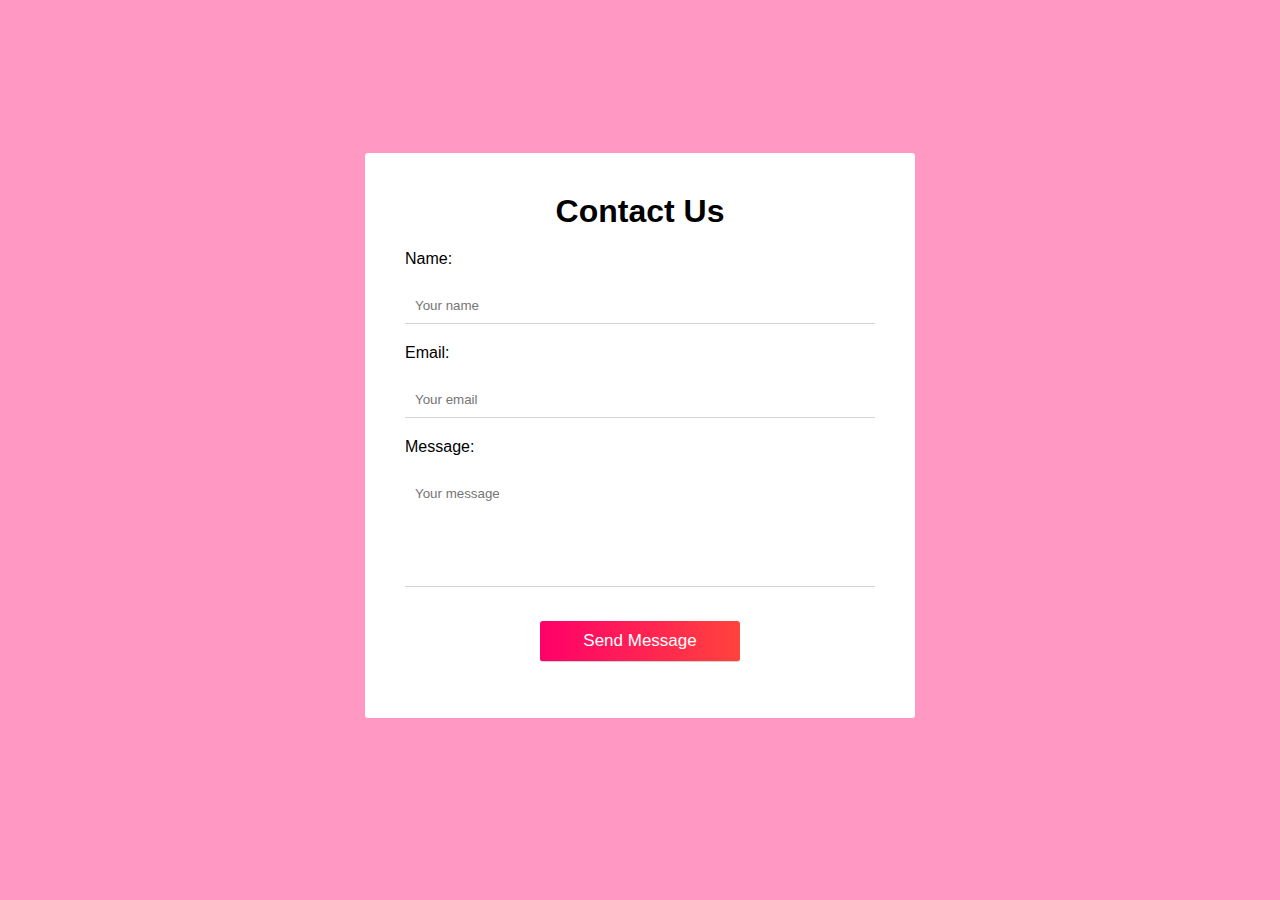
<file: index.html>
<!DOCTYPE html>
<html lang="en">
<head>
    <meta charset="UTF-8">
    <meta http-equiv="X-UA-Compatible" content="IE=edge">
    <meta name="viewport" content="width=device-width, initial-scale=1.0">
    <title>Project Title</title>
    <link rel="stylesheet" href="https://cdnjs.cloudflare.com/ajax/libs/font-awesome/5.14.0/css/all.min.css" integrity="sha512-1PK0gIY59xJ8Co*+NE6FZ+LOAZKjy+fkDaog==" crossorigin="anonymous"/>
    <link rel="stylesheet" href="styles.css">
</head>
<body>
    <div id="overlay">
        <form action="mail.php" method="post">
            <!-- preventDefault() method cancels the event if it is cancelable, meaning that the default action that belongs to the event will not occur.
            
            For example, this can be useful when:
                Clicking on a "Submit" button, prevent it from submitting a form.
                CLicking on a link, prevent the link from following the URL.
            Note: Not all events are cancelable. Use the cancelable property to find out if an event is cancelable.
            Note: The preventDefault() method does not prevent further propogation of an event through thte DOM. Use the stopPropagation() method to handle this.-->
            <h1>Contact Us</h1>

            <label for="name">Name:</label>
            <input type="text" id="name" placeholder="Your name">
            <small class="error"></small>

            <label for="email">Email:</label>
            <input type="text" id="email" placeholder="Your email">
            <small class="error"></small>

            <label for="text">Message:</label>
            <textarea id="message" placeholder="Your message" rows="6"></textarea>
            <small class="error"></small>

            <div class="center">
                <input type="submit" value="Send Message">
                <p id="success"></p>
            </div>
        </form>
    </div>
    <script src="script.js" charset="UTF-8"></script>
</body>
</html>
</file>
<file: styles.css>
* {
    font-family: Arial, Helvetica, sans-serif;
    box-sizing: border-box;
  }
  
  body {
    background-image: url(https://images.unsplash.com/photo-1600771488491-c22d42a9347d?ixlib=rb-1.2.1&ixid=MnwxMjA3fDB8MHxwaG90by1wYWdlfHx8fGVufDB8fHx8&auto=format&fit=crop&w=1170&q=80);
    background-repeat: no-repeat;
    background-size: cover;
    margin: 0;
    display: flex;
    height: 100vh;
  }
  
  #overlay {
    width: 100%;
    height: 100%;
    position: fixed;
    background-color: rgba(255, 0, 106, 0.4);
  }
  
  form {
    max-width: 550px;
    width: 90%;
    background: white;
    margin: 17vh auto 0 auto;
    padding: 40px;
    border-radius: 3px;
    box-sizing: border-box;
  }
  
  h1 {
    margin: 0;
    text-align: center;
  }
  
  label {
    display: block;
    margin: 20px 0;
  }
  
  input,
  textarea {
    width: 100%;
    padding: 10px;
    box-sizing: border-box;
    outline: none;
    resize: none;
    /* removes the ability for the textarea box to be. */
    border: none;
    /* border none creates a more stylistic approach. */
    border-bottom: 1px solid #d3d3d3;
    /* border-bottom styling must come after border: none in order to counter aspects of the previous input. */
  }
  
  input[type="text"]:focus,
  textarea:focus {
    border-bottom: 1px solid rgba(255, 0, 106);
  }
  
  textarea::-webkit-scrollbar {
    width: 4px;
  }
  
  textarea::-webkit-scrollbar-thumb {
    background-color: rgb(255, 0, 106);
    border-radius: 20%;
  }
  
  .center {
    text-align: center;
  }
  
  input[type="submit"] {
    margin-top: 30px;
    width: 90%;
    max-width: 200px;
    background: linear-gradient(to right, rgb(255, 0, 106), rgb(255, 67, 61));
    color: white;
    font-size: 17px;
    cursor: pointer;
    border-radius: 3px;
  }
  
  .error {
    color: red;
  }
  
  .error-border {
    border-bottom: 1px solid red;
  }
  
  #success {
    color: #28a745;
  }
</file>
